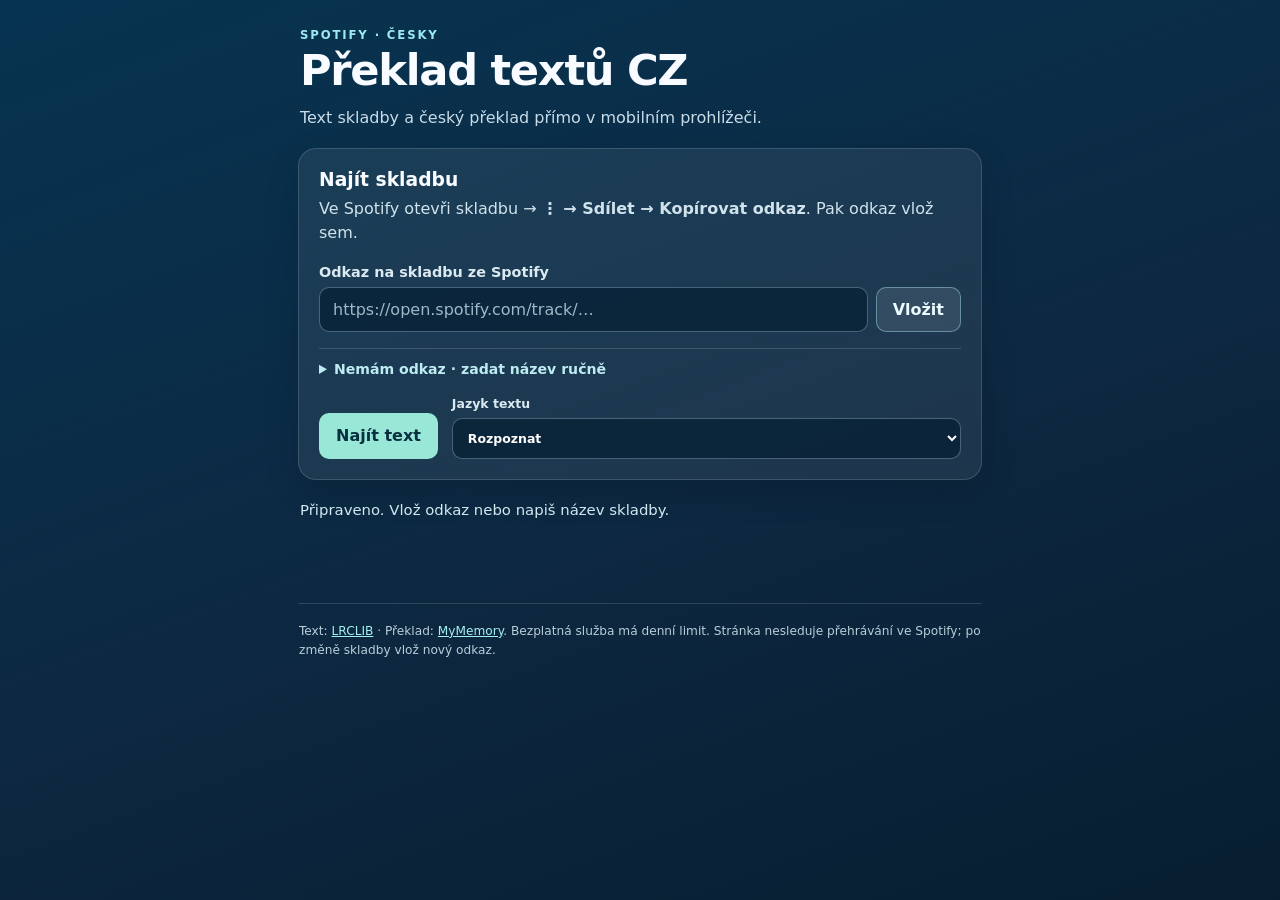
<file: index.html>
<!doctype html>
<html lang="cs">
<head>
  <meta charset="utf-8">
  <meta name="viewport" content="width=device-width, initial-scale=1, viewport-fit=cover">
  <meta name="theme-color" content="#0a3754">
  <title>Překlad textů CZ</title>
  <link rel="stylesheet" href="./style.css">
  <script type="module" src="./app.mjs"></script>
</head>
<body>
  <main class="app">
    <header>
      <p class="eyebrow">SPOTIFY · ČESKY</p>
      <h1>Překlad textů CZ</h1>
      <p class="lead">Text skladby a český překlad přímo v mobilním prohlížeči.</p>
    </header>

    <section class="card" aria-labelledby="step-title">
      <h2 id="step-title">Najít skladbu</h2>
      <p class="hint">Ve Spotify otevři skladbu → <strong>⋮ → Sdílet → Kopírovat odkaz</strong>. Pak odkaz vlož sem.</p>
      <form id="lookup">
        <label for="link">Odkaz na skladbu ze Spotify</label>
        <div class="input-row">
          <input id="link" type="url" inputmode="url" autocomplete="off" placeholder="https://open.spotify.com/track/…">
          <button id="paste" class="secondary" type="button">Vložit</button>
        </div>
        <details>
          <summary>Nemám odkaz · zadat název ručně</summary>
          <label for="title-input">Název skladby</label>
          <input id="title-input" type="text" autocomplete="off" placeholder="Např. Me gustas tu">
          <label for="artist-input">Interpret (pomůže najít správný text)</label>
          <input id="artist-input" type="text" autocomplete="off" placeholder="Např. Manu Chao">
        </details>
        <div class="actions">
          <button id="find" class="primary" type="submit">Najít text</button>
          <label class="language" for="language">Jazyk textu
            <select id="language">
              <option value="auto">Rozpoznat</option>
              <option value="es">Španělština</option>
              <option value="en">Angličtina</option>
              <option value="fr">Francouzština</option>
              <option value="de">Němčina</option>
              <option value="it">Italština</option>
              <option value="pt">Portugalština</option>
            </select>
          </label>
        </div>
      </form>
    </section>

    <p id="status" class="status" role="status" aria-live="polite">Připraveno. Vlož odkaz nebo napiš název skladby.</p>
    <div id="candidates" class="candidates" aria-label="Nalezené texty"></div>

    <section class="result" aria-label="Text a český překlad">
      <h2 id="song-heading"></h2>
      <p id="progress" class="progress"></p>
      <div id="lyrics" class="lyrics"></div>
    </section>

    <footer>
      Text: <a href="https://lrclib.net/">LRCLIB</a> · Překlad: <a href="https://mymemory.translated.net/doc/usagelimits.php">MyMemory</a>.
      Bezplatná služba má denní limit. Stránka nesleduje přehrávání ve Spotify; po změně skladby vlož nový odkaz.
    </footer>
  </main>
</body>
</html>
</file>
<file: style.css>
:root { color-scheme: dark; font-family: system-ui, -apple-system, BlinkMacSystemFont, "Segoe UI", sans-serif; background: #071f31; color: #f8fbff; }
* { box-sizing: border-box; }
body { margin: 0; min-height: 100vh; background: linear-gradient(160deg, #073451, #0d2740 58%, #071e30); }
.app { width: min(100%, 720px); margin: auto; padding: max(25px, env(safe-area-inset-top)) 18px max(30px, env(safe-area-inset-bottom)); }
header { padding: 3px 2px 19px; }
.eyebrow { color: #9ce9f2; font-size: .73rem; font-weight: 800; letter-spacing: .16em; margin: 0 0 5px; }
h1 { font-size: clamp(1.8rem, 7vw, 2.7rem); line-height: 1.1; margin: 0; letter-spacing: -.03em; }
.lead { color: #c9dce8; font-size: 1rem; line-height: 1.45; margin: 11px 0 0; }
.card { background: #ffffff12; border: 1px solid #ffffff25; border-radius: 18px; padding: 20px; box-shadow: 0 12px 35px #0002; }
.card h2 { margin: 0 0 7px; font-size: 1.17rem; }
.hint { color: #d0e3ed; line-height: 1.5; margin: 0 0 19px; }
label { display: block; color: #dbeaf0; font-size: .9rem; font-weight: 650; margin-bottom: 7px; }
input, select, button { font: inherit; }
input, select { color: #fff; background: #001a2d99; border: 1px solid #7d9bad88; border-radius: 10px; padding: 12px 13px; outline: none; }
input { width: 100%; min-width: 0; }
input::placeholder { color: #9db8c7; opacity: 1; }
input:focus, select:focus, button:focus-visible, summary:focus-visible { outline: 2px solid #84e8f1; outline-offset: 2px; }
select { display: block; width: 100%; margin-top: 7px; }
.input-row { display: flex; gap: 8px; }
button { border-radius: 10px; border: 1px solid transparent; padding: 11px 16px; cursor: pointer; font-weight: 750; }
button:disabled { opacity: .55; cursor: wait; }
.secondary { color: #e9fbff; border-color: #9ed5e080; background: #ffffff19; }
.primary { color: #082f41; background: #98e7d7; min-height: 46px; white-space: nowrap; }
details { margin-top: 16px; padding: 12px 0 0; border-top: 1px solid #ffffff25; }
summary { color: #bdebf1; cursor: pointer; font-size: .88rem; font-weight: 650; }
details label { margin-top: 15px; }
.actions { display: flex; align-items: end; gap: 14px; margin-top: 19px; }
.language { flex: 1; margin: 0; font-size: .78rem; }
.language select { padding: 11px; }
.status { min-height: 2.5em; color: #d2e8ef; font-size: .93rem; line-height: 1.4; margin: 20px 2px; }
.status[data-type="error"] { color: #ffd5ca; }
.status[data-type="success"] { color: #9aefce; }
.candidates { display: grid; gap: 8px; }
.candidates:empty { display: none; }
.candidate { display: grid; gap: 3px; width: 100%; text-align: left; color: #e9f9fe; border-color: #ffffff36; background: #ffffff13; }
.candidate span { color: #bfd7e1; font-size: .81rem; font-weight: 400; }
.candidate[aria-pressed="true"] { border-color: #98e7d7; background: #98e7d729; }
.result { padding: 10px 1px 20px; }
.result h2 { font-size: 1.22rem; margin: 10px 0 0; }
.result h2:empty { display: none; }
.progress { color: #adcad8; font-size: .8rem; margin: 8px 0 16px; }
.line { padding: 10px 15px 13px; border-left: 3px solid #96e5ee; margin: 0 0 13px; background: #ffffff10; border-radius: 0 11px 11px 0; }
.original { font-size: clamp(1.08rem, 4.8vw, 1.4rem); line-height: 1.4; font-weight: 700; margin: 0; }
.translated { color: #b1f0d9; font-size: clamp(1rem, 4.2vw, 1.17rem); line-height: 1.45; margin: 6px 0 0; }
.spacer { height: 12px; }
footer { border-top: 1px solid #ffffff24; color: #b9ced9; font-size: .76rem; line-height: 1.55; padding: 18px 1px 0; }
footer a { color: #a4eff1; }
@media (max-width: 370px) { .actions { display: grid; } .input-row { display: grid; } }
</file>
